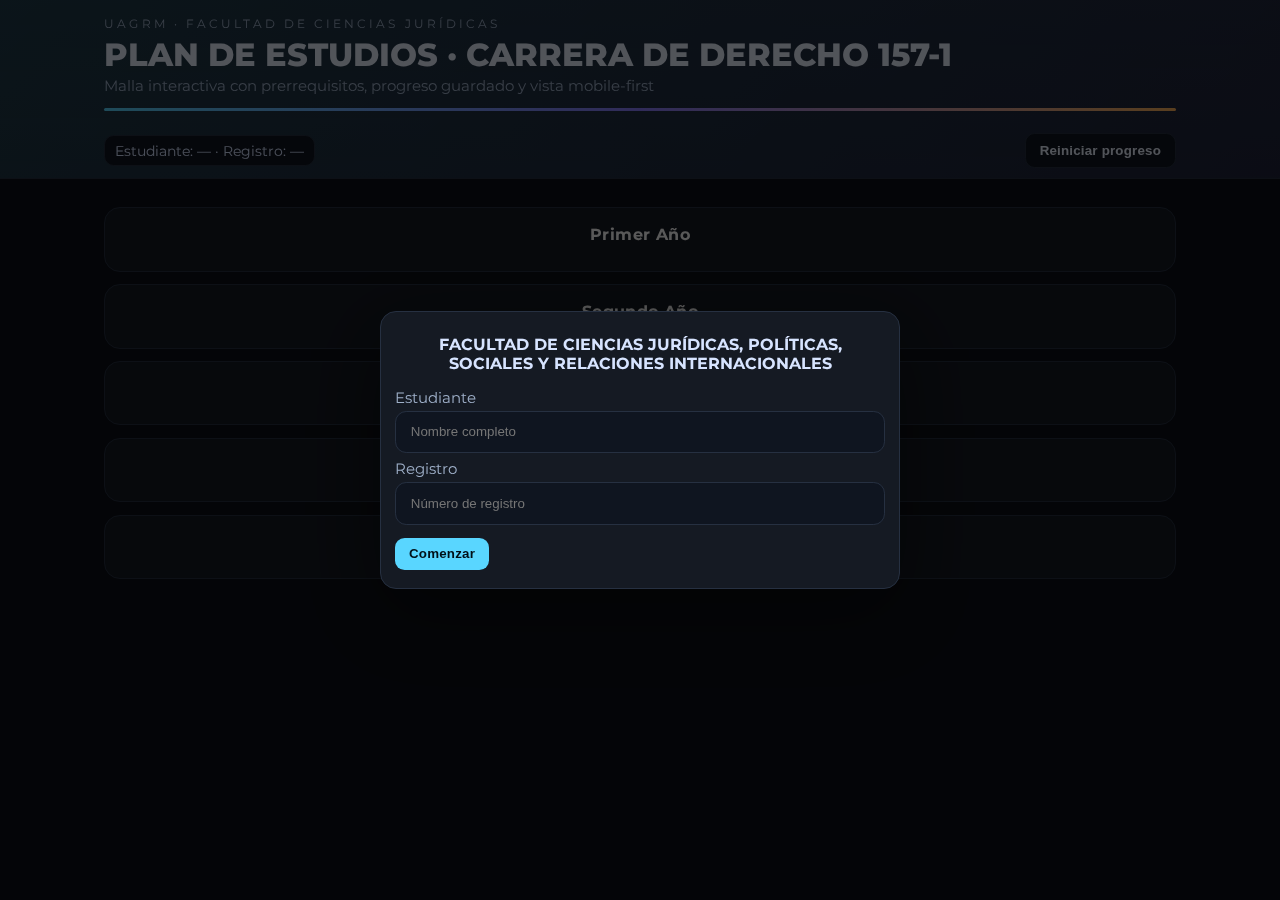
<file: index_fixed_colors.html>
<!DOCTYPE html>
<html lang="es">
<head>
<meta charset="utf-8" />
<meta name="viewport" content="width=device-width, initial-scale=1" />
<title>Plan de estudios · Carrera de Derecho 157-1</title>
<link rel="preconnect" href="https://fonts.gstatic.com" crossorigin>
<link href="https://fonts.googleapis.com/css2?family=Montserrat:wght@500;700&display=swap" rel="stylesheet">
<style>
:root{
  /* Tema base */
  --bg:#0e1117;
  --panel:#151a23; --ink:#e9f0ff; --muted:#9fb0c9; --line:#263041;
  --accent:#59d6ff; --accent-2:#8b7dff; --accent-3:#ffb35a;

  /* Paleta por tipo (cuerpo del tile) */
  --type-inst:#36c48f;
  /* instrumentales */
  --type-bas-esp:#8b7dff;    /* básicas específicas */
  --type-esp:#59a6ff;        /* específicas */
  --type-comp:#ffa554;
  /* complementarias */

  --approved-brightness:1.12;
  --strike:#b90f2e;          /* tachado */
  --tile-border:#2b3547;
}

*{box-sizing:border-box}
html,body{height:100%}
body{
  margin:0; background:var(--bg); color:var(--ink);
  font-family:"Montserrat",system-ui,Segoe UI,Roboto,Inter,Arial,sans-serif;
}

/* ====== ENCABEZADO HERO ====== */
.hero{
  position:sticky; top:0; z-index:20;
  background:
    linear-gradient(135deg, rgba(89,214,255,.18), rgba(139,125,255,.12)),
    linear-gradient(180deg, rgba(21,26,35,.98), rgba(21,26,35,.8));
  border-bottom:1px solid var(--line);
  backdrop-filter:saturate(130%) blur(8px);
}
.hero-inner{
  max-width:1100px; margin:0 auto; padding:1rem .9rem;
}
.kicker{
  letter-spacing:.25em; text-transform:uppercase; font-size:.76rem; color:var(--muted);
}
.title{
  margin:.25rem 0 .2rem; font-weight:800;
  font-size:clamp(1.15rem,4.8vw,2rem);
}
.subline{
  color:var(--muted); font-size:.92rem;
}
.divider{
  height:3px; margin:.8rem 0 0;
  background:linear-gradient(90deg, var(--accent), var(--accent-2), var(--accent-3));
  border-radius:2px;
}

/* ====== TOPBAR USUARIO ====== */
.topbar{
  display:flex; align-items:center; justify-content:space-between;
  max-width:1100px; margin:.4rem auto .6rem; padding:0 .9rem;
}
.badge{
  display:inline-flex; gap:.5rem;
  align-items:center;
  font-size:.85rem; color:#d5e1ff; background:#0f1520;
  border:1px solid var(--line); padding:.4rem .6rem; border-radius:.6rem;
}
.btn{
  appearance:none; border:none; cursor:pointer; border-radius:.6rem;
  padding:.55rem .85rem; font-weight:800; letter-spacing:.2px;
  color:#001018; background:var(--accent);
}
.btn:hover{filter:brightness(1.08)}
.btn-ghost{background:#0f1520; color:var(--ink); border:1px solid var(--line)}

/* ====== OVERLAY LOGIN ====== */
.overlay{position:fixed; inset:0; display:grid; place-items:center; background:rgba(0,0,0,.65); z-index:99}
.card{
  width:min(92vw,520px); background:var(--panel);
  border:1px solid var(--line);
  border-radius:1rem; padding:1rem .9rem 1.1rem; box-shadow:0 24px 80px rgba(0,0,0,.45);
}
.card h2{margin:.4rem 0 1rem; text-align:center; font-size:1rem; color:#d7e4ff}
label{display:block; font-size:.92rem; color:var(--muted);
  margin:.45rem 0 .25rem}
input{
  width:100%; padding:.8rem .9rem; border-radius:.7rem; border:1px solid var(--line);
  background:#0f1520; color:#fff; outline:none;
}
input:focus{border-color:var(--accent)}
.action{margin-top:.8rem}

/* ====== LAYOUT AÑOS ====== */
.main{max-width:1100px;
  margin:0 auto; padding:1rem .9rem 3rem}
.year{
  background:var(--panel); border:1px solid var(--line);
  border-radius:1rem; padding:.85rem; margin:.8rem 0;
}
.year h3{
  text-align:center;
  margin:.2rem 0 .8rem; letter-spacing:.4px;
  color:#fff; font-size:1rem;
}

/* Grid de materias (mobile-first) */
.grid{
  display:grid; gap:.65rem;
  grid-template-columns:repeat(2,minmax(0,1fr));
}
@media (min-width:640px){ .grid{grid-template-columns:repeat(3,1fr)} }
@media (min-width:960px){ .grid{grid-template-columns:repeat(4,1fr)} }

/* ====== TILE ====== */
.tile{
  position:relative; overflow:hidden; border-radius:.9rem; user-select:none; cursor:pointer;
  background:#101522;
  border:1px solid var(--tile-border);
  display:grid; grid-template-rows:auto 1fr; min-height:120px;
  box-shadow:0 10px 28px rgba(0,0,0,.22); transition:transform .08s ease, box-shadow .2s ease;
}
.tile:hover{transform:translateY(-2px);
  box-shadow:0 16px 34px rgba(0,0,0,.28)}
.tile.locked{cursor:not-allowed; opacity:.58; filter:saturate(.75) contrast(.9)}
.tile.locked:hover{transform:none; box-shadow:0 10px 28px rgba(0,0,0,.22)}

/* Franja superior (sigla) */
.tile .code{
  display:block; text-align:center; font-weight:800;
  color:#061019; letter-spacing:.3px;
  padding:.38rem .5rem; background:rgba(255,255,255,.86);
  box-shadow:inset 0 -1px 0 rgba(0,0,0,.08);
  font-size:.88rem;
}

/* Cuerpo (nombre) por tipo - degradé moderno */
.tile.type-inst  .name{background:linear-gradient(180deg, rgba(54,196,143,1), rgba(54,196,143,.85))}
.tile.type-bas-esp .name{background:linear-gradient(180deg, rgba(139,125,255,1), rgba(139,125,255,.85))}
.tile.type-esp   .name{background:linear-gradient(180deg, rgba(89,166,255,1), rgba(89,166,255,.85))}
.tile.type-comp  .name{background:linear-gradient(180deg, rgba(255,165,84,1), rgba(255,165,84,.85))}

.name{
  display:grid;
  place-items:center; padding:.75rem .6rem; text-align:center;
  color:#ffffff; font-weight:800; line-height:1.15; font-size:.98rem;
}

/* Píldora de créditos */
.tile-credit{
  position:absolute; right:8px; bottom:8px;
  background: rgba(255,255,255,.12);
  border:1px solid rgba(255,255,255,.22);
  color:#e7f7ff;
  font-size:.72rem; font-weight:800; padding:6px 8px; border-radius:9px;
}
/* Elimina cualquier contenido fijo tipo "CERE" de pseudo-elementos */
.tile-credit::before, .tile-credit::after{ content:none !important;
}

/* Aprobada */
.tile.approved .name, .tile.approved .code{filter:brightness(1.12)}
.tile.approved::after{
  content:""; position:absolute; left:8%; right:8%; top:50%; height:2px;
  background:linear-gradient(90deg, transparent, var(--strike), transparent);
  transform: translateY(-50%) rotate(-18deg);
  border-radius:2px; opacity:.98; pointer-events:none;
}

/* ====== MODAL FELICIDADES ====== */
.modal{position:fixed; inset:0; display:none; place-items:center; background:rgba(0,0,0,.55); z-index:98}
.modal.show{display:grid}
.modal .paper{
  width:min(92vw,520px); text-align:center; background:var(--panel);
  border:1px solid var(--line); border-radius:1rem; padding:1rem 1.1rem;
  box-shadow:0 24px 80px rgba(0,0,0,.45); font-weight:800; letter-spacing:.2px;
}

/* Utilidades */
.hidden{display:none!important}
</style>
</head>
<body>

<header class="hero">
  <div class="hero-inner">
    <div class="kicker">UAGRM · Facultad de Ciencias Jurídicas</div>
    <div class="title">PLAN DE ESTUDIOS · CARRERA DE DERECHO 157-1</div>
    <div class="subline">Malla interactiva con prerrequisitos, progreso guardado y vista mobile-first</div>
    <div class="divider"></div>
  </div>
  <div class="topbar">
    <div class="badge" id="userBadge">Estudiante: — · Registro: —</div>
    <div class="actions">
      <button class="btn btn-ghost" id="resetBtn" type="button">Reiniciar progreso</button>
    </div>
  </div>
</header>

<main class="main">
  <section class="year"><h3>Primer Año</h3><div class="grid" data-year="1"></div></section>
  <section class="year"><h3>Segundo Año</h3><div class="grid" data-year="2"></div></section>
  <section class="year"><h3>Tercer Año</h3><div class="grid" data-year="3"></div></section>
  <section class="year"><h3>Cuarto Año</h3><div class="grid" data-year="4"></div></section>
  <section class="year"><h3>Quinto Año</h3><div class="grid" data-year="5"></div></section>
</main>

<div class="overlay" id="login">
  <div class="card">
    <h2>FACULTAD DE CIENCIAS JURÍDICAS, POLÍTICAS, SOCIALES Y RELACIONES INTERNACIONALES</h2>
    <label>Estudiante</label>
    <input id="inName" type="text" placeholder="Nombre completo" />
    <label>Registro</label>
    <input id="inReg" type="text" placeholder="Número de registro" />
    <div class="action">
      <button class="btn" id="startBtn" type="button">Comenzar</button>
    </div>
  </div>
</div>

<div class="modal" id="congrats">
  <div class="paper">🎉 ¡FELICIDADES!
Has aprobado toda la malla curricular.</div>
</div>

<script>
/* =======================
   DATA — DERECHO 157-1
   (DER404 SOLO REQUIERE DER202; DER505 actualizado)
   ======================= */
const COURSES = [
  // 1er Año
  {id:'DER100', name:'Introducción al Derecho', year:1, type:'inst', prereq:[]},
  {id:'DER101', name:'Derecho Romano e Historia del Derecho Boliviano', year:1, type:'bas-esp', prereq:[]},
  {id:'DER102', name:'Sociología General y Jurídica', year:1, type:'inst', prereq:[]},
  {id:'DER103', name:'Ciencia Política e Historia del Pensamiento Político', year:1, type:'bas-esp', prereq:[]},
  {id:'DER104', name:'Derecho Civil I y II (Personas y Derechos Reales)', year:1, type:'esp', prereq:[]},
  {id:'DER105', name:'Economía Política', year:1, type:'comp', prereq:[]},
  {id:'DER106', name:'Filosofía General y del 
Derecho', year:1, type:'bas-esp', prereq:[]},
  {id:'DER107', name:'Metodología de la Investigación Social y Jurídica', year:1, type:'bas-esp', prereq:[]},

  // 2do Año
  {id:'DER200', name:'Derecho Constitucional y Procedimientos Constitucionales', year:2, type:'esp', prereq:['DER100','DER101','DER102','DER103']},
  {id:'DER201', name:'Derechos Humanos, su Procedimiento y Derecho Indígena', year:2, type:'esp', prereq:['DER100']},
  {id:'DER202', name:'Derecho Administrativo y su Procedimiento', year:2, type:'esp', prereq:['DER100']},
  {id:'DER203', name:'Derecho Civil III (Obligaciones)', year:2, type:'esp', prereq:['DER104']},
  {id:'DER204', name:'Medicina Legal', year:2, type:'esp', prereq:['DER104']},
  {id:'DER205', name:'Derecho Penal I', year:2, type:'esp', prereq:['DER105']},
  {id:'DER206', name:'Criminología', year:2, type:'esp', prereq:['DER105']},
  {id:'DER207', name:'Ley del Órgano Judicial, Ética y Taller de Expresión', year:2, type:'comp', prereq:['DER106']},

  // 3er Año
  {id:'DER300', name:'Derecho Laboral, su Procedimiento y Práctica Forense', year:3, type:'esp', prereq:['DER200']},
  {id:'DER301', name:'Derecho Financiero, Tributario y Aduanero y su Procedimiento', year:3, type:'esp', prereq:['DER105']},
  {id:'DER302', name:'Derecho del Medio Ambiente y su Procedimiento', year:3, type:'esp', prereq:['DER202']},
  {id:'DER303', name:'Derecho Civil IV (Contratos)', year:3, type:'esp', prereq:['DER203']},
  {id:'DER304', name:'Derecho Procesal Civil y Práctica Forense', year:3, type:'esp', prereq:['DER203']},
  {id:'DER305', name:'Derecho Penal II', year:3, type:'esp', prereq:['DER205']},
  {id:'DER306', name:'Derecho Procesal Penal y Práctica Forense', year:3, type:'esp', prereq:['DER205']},

  // 4to Año
  {id:'DER400', name:'Derecho a la Seguridad Social, Procedimiento y Práctica Forense', year:4, type:'esp', prereq:['DER300']},
  {id:'DER401', name:'Derecho Comercial y Empresarial', year:4, type:'esp', prereq:['DER301']},
  {id:'DER402', name:'Derecho Agrario y Procedimiento Administrativo Agrario', year:4, type:'esp', prereq:['DER302']},
  {id:'DER403', name:'Derecho Civil V (Sucesiones)', year:4, type:'esp', prereq:['DER303']},
  {id:'DER404', name:'Derecho Bancario, Bursátil y Cooperativo', year:4, type:'esp', prereq:['DER202']},
  {id:'DER405', name:'Derecho Informático', year:4, type:'esp', prereq:['DER304']},
  {id:'DER406', name:'Derecho Internacional Público y Privado', year:4, type:'esp', prereq:['DER305','DER306']},
  {id:'DER407', name:'Metodología y Taller de Tesis', year:4, type:'comp', prereq:['DER107']},

  // 5to Año (con tus correcciones)
  {id:'DER500', name:'Derecho Autonómico y Municipal', year:5, type:'comp', prereq:['DER202']},
  {id:'DER501', name:'Derecho Procesal Agrario y su Proceso Oral', year:5, type:'esp', prereq:['DER402']},
  {id:'DER502', name:'Derecho Minero y Petrolero', year:5, type:'esp', prereq:['DER302']},
  {id:'DER503', name:'Derecho de la Familia, Niñez, Adolescencia y Violencia', year:5, type:'esp', prereq:['DER403']},
  {id:'DER504', name:'Taller y Práctica Forense Civil', year:5, type:'comp', prereq:['DER303']},
  {id:'DER505', name:'Taller y Práctica Forense Penal y Sistema Penitenciario', year:5, type:'comp', prereq:['DER404','DER305','DER406']},
  {id:'DER506', name:'Métodos Alternativos de Resolución de Conflictos', year:5, type:'comp', prereq:['DER407']},
];

/* === Créditos exactos (según tu lista) === */
const CREDITS = {
  DER100:8, DER101:8, DER102:6, DER103:6, DER104:6, DER105:6, DER106:6, DER107:8,
  DER200:8, DER201:6, DER202:6, DER203:6, DER204:6, DER205:6, DER206:6, DER207:6,
  DER300:8, DER301:6, DER302:6, DER303:8, DER304:10, DER305:6, DER306:10,
  DER400:6, DER401:8, DER402:6, DER403:8, DER404:6, DER405:6, DER406:8, DER407:8,
  DER500:6, DER501:6, DER502:8, DER503:8, DER504:6, DER505:6, DER506:6
};
/* ======== Estado y persistencia ======== */
const $ = s => document.querySelector(s);
const $$ = s => [...document.querySelectorAll(s)];
let COMPLETED = new Set();
let STORAGE_KEY = ""; // malla_derecho_1571_<registro>
const CHILDREN = {};

// Construye grafo de dependencias (hijos)
COURSES.forEach(c => c.prereq.forEach(p => (CHILDREN[p] ??= []).push(c.id)));
/* ======== UI ======== */
function renderAll(){
  // Limpia contenedores por año y rellena
  $$(".grid").forEach(g => g.innerHTML = "");
  COURSES.forEach(c => {
    const grid = document.querySelector(`.grid[data-year="${c.year}"]`);
    const tile = document.createElement("div");
    tile.className = `tile year-${c.year} type-${typeClass(c.type)}`;
    tile.dataset.id = c.id;

    const isDone = COMPLETED.has(c.id);
    const unlocked = isDone || c.prereq.every(p => COMPLETED.has(p));
    if (isDone) tile.classList.add("approved");
    if (!unlocked) tile.classList.add("locked");

    const credits = CREDITS[c.id] ?? '';
    tile.innerHTML = `
      <span class="code">${c.id}</span>
      <div class="name">${c.name}</div>
      <div class="tile-credit">${credits ? `${credits} cr` : ''}</div>
    `;

    tile.addEventListener("click", () => {
      if (tile.classList.contains("locked")) return;

      if (COMPLETED.has(c.id)) {
        // Desmarcar + cascada
        COMPLETED.delete(c.id);
        unapproveCascade(c.id);
      } else {
        // Marcar
        COMPLETED.add(c.id);
      }
      save();
      const all = COURSES.every(x => COMPLETED.has(x.id));
      renderAll();
      if (all) showCongrats();
    });

    grid.appendChild(tile);
  });
}
function typeClass(t){
  switch(t){
    case 'inst': return 'inst';
    case 'bas-esp': return 'bas-esp';
    case 'esp': return 'esp';
    case 'comp': return 'comp';
    default: return 'esp';
  }
}

/* ======== Cascada ======== */
function unapproveCascade(root){
  const stack = [root];
  const visited = new Set();
  while (stack.length){
    const cur = stack.pop();
    if (visited.has(cur)) continue;
    visited.add(cur);
    (CHILDREN[cur] || []).forEach(ch => {
      if (COMPLETED.has(ch)) {
        COMPLETED.delete(ch);
        stack.push(ch);
      }
    });
  }
}

/* ======== Persistencia ======== */
function save(){ localStorage.setItem(STORAGE_KEY, JSON.stringify([...COMPLETED])); }
function load(){
  const raw = localStorage.getItem(STORAGE_KEY);
  COMPLETED = new Set(raw ? JSON.parse(raw) : []);
}

/* ======== Login + acciones ======== */
document.addEventListener("DOMContentLoaded", () => {
  // Asegura que el modal felicidades NO se muestre al inicio
  $("#congrats").classList.remove("show");

  $("#startBtn").addEventListener("click", () => {
    const name = $("#inName").value.trim();
    const reg  = $("#inReg").value.trim();
    if (!name || !reg) { alert("Completá Estudiante y Registro"); return; }

    STORAGE_KEY = `malla_derecho_1571_${reg}`;
    load();

    $("#login").classList.add("hidden");
    $("#userBadge").textContent = `Estudiante: ${name} · Registro: ${reg}`;
    renderAll();
  });

  $("#resetBtn").addEventListener("click", () => {
    if (!STORAGE_KEY) return;
    if (confirm("¿Borrar todo tu progreso guardado?")) {
      localStorage.removeItem(STORAGE_KEY);
      COMPLETED.clear();
      renderAll();
    }
  });
});
/* ======== Modal felicidades ======== */
function showCongrats(){
  const m = $("#congrats");
  m.classList.add("show");
  setTimeout(() => m.classList.remove("show"), 5000);
}
</script>
</body>
</html>
</file>
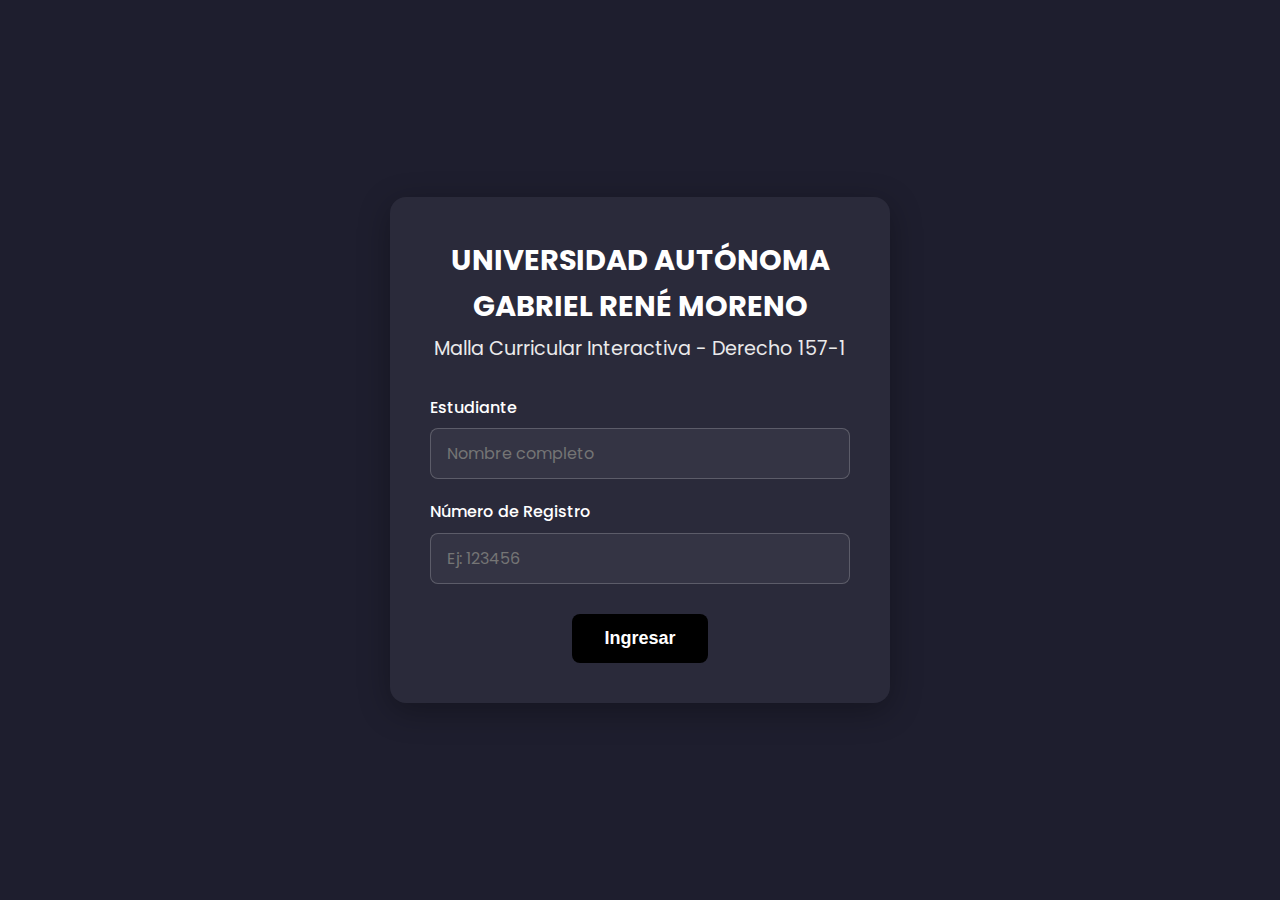
<file: Qwen_html_20250907_54opoy7r4.html>
<!DOCTYPE html>
<html lang="es">
<head>
  <meta charset="UTF-8" />
  <meta name="viewport" content="width=device-width, initial-scale=1.0" />
  <title>Malla Curricular - Derecho UAGRM 157-1</title>
  <link href="https://fonts.googleapis.com/css2?family=Poppins:wght@400;500;600;700&display=swap" rel="stylesheet">
  <style>
    :root {
      --bg-primary: #1e1e2e;
      --bg-secondary: #2a2a3a;
      --text: #ffffff;
      --primary: #000000;
      --border: #ffffff33;
      --hover-shadow: 0 6px 16px rgba(255,255,255,0.1);
      --card-bg: #2a2a3a;
      --especificas: #6c97d0;
      --basicas-especificas: #b854f3;
      --basicas-instrumentales: #4ecdc4;
      --complementarias: #f98e4b;
    }

    * {
      margin: 0;
      padding: 0;
      box-sizing: border-box;
    }

    body {
      font-family: 'Poppins', sans-serif;
      background-color: var(--bg-primary);
      color: var(--text);
      line-height: 1.6;
      padding: 0;
      min-height: 100vh;
      display: flex;
      flex-direction: column;
      align-items: center;
      justify-content: center;
    }

    .login-container {
      background: var(--card-bg);
      padding: 40px;
      border-radius: 16px;
      box-shadow: 0 8px 32px rgba(0,0,0,0.3);
      text-align: center;
      max-width: 500px;
      width: 90%;
    }

    .login-container h1 {
      font-size: 1.8rem;
      margin-bottom: 5px;
      font-weight: 700;
    }

    .login-container h2 {
      font-size: 1.2rem;
      margin-bottom: 30px;
      font-weight: 400;
      opacity: 0.9;
    }

    .input-group {
      margin-bottom: 20px;
      text-align: left;
    }

    .input-group label {
      display: block;
      margin-bottom: 8px;
      font-weight: 500;
    }

    .input-group input {
      width: 100%;
      padding: 12px 16px;
      border: 1px solid var(--border);
      background: rgba(255,255,255,0.05);
      color: var(--text);
      border-radius: 8px;
      font-size: 16px;
      font-family: 'Poppins', sans-serif;
    }

    .input-group input:focus {
      outline: none;
      border-color: var(--primary);
      background: rgba(255,255,255,0.1);
    }

    .login-btn {
      padding: 14px 32px;
      background: var(--primary);
      color: var(--text);
      border: none;
      border-radius: 8px;
      cursor: pointer;
      font-size: 18px;
      font-weight: 600;
      transition: all 0.3s ease;
      margin-top: 10px;
    }

    .login-btn:hover {
      transform: translateY(-2px);
      box-shadow: var(--hover-shadow);
    }

    .main-container {
      display: none;
      width: 100%;
      max-width: 1300px;
      margin: 20px auto;
      padding: 20px;
    }

    header {
      text-align: center;
      padding: 25px 0;
      position: relative;
    }

    header h1 {
      font-size: 2rem;
      font-weight: 700;
      letter-spacing: 1px;
    }

    .user-info {
      margin-top: 10px;
      font-size: 0.95rem;
      opacity: 0.8;
    }

    .controls {
      display: flex;
      justify-content: center;
      gap: 12px;
      padding: 20px 0;
      background: var(--bg-secondary);
      border-radius: 12px;
      margin: 20px 0;
    }

    button {
      padding: 12px 24px;
      background: var(--primary);
      color: var(--text);
      border: none;
      border-radius: 8px;
      cursor: pointer;
      font-size: 16px;
      font-weight: 500;
      transition: all 0.3s ease;
    }

    button:hover {
      background: #1a1a1a;
      transform: translateY(-2px);
    }

    .progress-bar {
      height: 12px;
      background: #ffffff20;
      border-radius: 6px;
      margin: 20px 0;
      overflow: hidden;
    }

    .progress {
      height: 100%;
      background: linear-gradient(90deg, #4ecdc4, #6c97d0);
      width: 0%;
      transition: width 0.5s ease;
    }

    .status {
      text-align: center;
      margin: 15px 0;
      font-weight: 600;
      color: var(--primary);
    }

    .semester {
      padding: 20px;
      border-top: 1px solid var(--border);
      background: var(--card-bg);
      border-radius: 12px;
      margin: 20px 0;
    }

    .semester-title {
      font-size: 1.4rem;
      font-weight: 600;
      color: var(--primary);
      margin-bottom: 15px;
      padding-left: 10px;
      position: relative;
    }

    .semester-title::before {
      content: '';
      position: absolute;
      left: 0;
      top: 50%;
      transform: translateY(-50%);
      width: 6px;
      height: 100%;
      background: var(--primary);
      border-radius: 3px;
    }

    .subjects {
      display: grid;
      grid-template-columns: repeat(auto-fill, minmax(260px, 1fr));
      gap: 18px;
      margin-top: 15px;
    }

    .subject {
      padding: 16px;
      border: 2px solid var(--border);
      border-radius: 12px;
      background: var(--card-bg);
      cursor: pointer;
      transition: all 0.3s ease;
      box-shadow: 0 2px 6px rgba(0,0,0,0.1);
      text-align: center;
      position: relative;
      overflow: hidden;
    }

    .subject:hover {
      transform: translateY(-4px);
      box-shadow: var(--hover-shadow);
      border-color: #ffffff66;
    }

    .subject.completed {
      background: #2a3a3a;
      border-color: #4ecdc4;
      opacity: 0.9;
    }

    .subject.locked {
      opacity: 0.5;
      cursor: not-allowed;
      filter: grayscale(80%);
    }

    .subject.completed .subject-name {
      text-decoration: line-through;
      color: #aaa;
    }

    .subject-type {
      font-size: 0.8em;
      color: #ccc;
      margin-bottom: 8px;
      font-weight: 500;
    }

    .subject-code {
      font-weight: 600;
      color: var(--primary);
      margin-bottom: 6px;
    }

    .subject-name {
      font-size: 1rem;
      font-weight: 500;
      margin-bottom: 6px;
      color: var(--text);
    }

    .subject-credits {
      font-size: 0.9em;
      color: #bbb;
    }

    .legend {
      padding: 20px;
      background: var(--bg-secondary);
      border-radius: 12px;
      margin-top: 20px;
      font-size: 0.95rem;
    }

    .legend-item {
      display: inline-flex;
      align-items: center;
      margin-right: 25px;
      margin-bottom: 8px;
    }

    .legend-color {
      width: 14px;
      height: 14px;
      border-radius: 50%;
      margin-right: 8px;
    }

    .legend-color.especificas { background: var(--especificas); }
    .legend-color.basicas-especificas { background: var(--basicas-especificas); }
    .legend-color.basicas-instrumentales { background: var(--basicas-instrumentales); }
    .legend-color.complementarias { background: var(--complementarias); }

    @media (max-width: 768px) {
      .subjects {
        grid-template-columns: 1fr;
      }
      .controls {
        flex-direction: column;
        gap: 10px;
      }
      .semester-title {
        font-size: 1.2rem;
      }
      .login-container {
        padding: 30px 20px;
      }
    }
  </style>
</head>
<body>
  <!-- Pantalla de Login -->
  <div id="loginScreen" class="login-container">
    <h1>UNIVERSIDAD AUTÓNOMA GABRIEL RENÉ MORENO</h1>
    <h2>Malla Curricular Interactiva - Derecho 157-1</h2>
    <div class="input-group">
      <label for="studentName">Estudiante</label>
      <input type="text" id="studentName" placeholder="Nombre completo" required>
    </div>
    <div class="input-group">
      <label for="studentId">Número de Registro</label>
      <input type="text" id="studentId" placeholder="Ej: 123456" required>
    </div>
    <button class="login-btn" onclick="login()">Ingresar</button>
  </div>

  <!-- Contenedor Principal (oculto al inicio) -->
  <div id="mainScreen" class="main-container">
    <header>
      <h1>🎓 Malla Curricular - Derecho UAGRM 157-1</h1>
      <div class="user-info" id="userInfo"></div>
    </header>

    <div class="controls">
      <button onclick="resetAll()">Reiniciar Progreso</button>
      <button onclick="showCompleted()">Ver Completadas</button>
      <button onclick="logout()">Cambiar Usuario</button>
    </div>

    <div class="progress-bar">
      <div id="progress" class="progress"></div>
    </div>
    <div class="status" id="status">Progreso: 0% (0/30)</div>

    <div id="semester-1" class="semester">
      <div class="semester-title">1° AÑO</div>
      <div class="subjects" id="subjects-1"></div>
    </div>

    <div id="semester-2" class="semester">
      <div class="semester-title">2° AÑO</div>
      <div class="subjects" id="subjects-2"></div>
    </div>

    <div id="semester-3" class="semester">
      <div class="semester-title">3° AÑO</div>
      <div class="subjects" id="subjects-3"></div>
    </div>

    <div id="semester-4" class="semester">
      <div class="semester-title">4° AÑO</div>
      <div class="subjects" id="subjects-4"></div>
    </div>

    <div id="semester-5" class="semester">
      <div class="semester-title">5° AÑO</div>
      <div class="subjects" id="subjects-5"></div>
    </div>

    <div class="legend">
      <div class="legend-item">
        <span class="legend-color especificas"></span> Específicas
      </div>
      <div class="legend-item">
        <span class="legend-color basicas-especificas"></span> Básicas Específicas
      </div>
      <div class="legend-item">
        <span class="legend-color basicas-instrumentales"></span> Básicas Instrumentales
      </div>
      <div class="legend-item">
        <span class="legend-color complementarias"></span> Complementarias
      </div>
    </div>
  </div>

  <script>
    // --- Datos de materias ---
    const materias = [
      { sigla: "DER100", nombre: "INTRODUCCIÓN AL DERECHO", creditos: 8, tipo: "basicas-instrumentales", prereq: [], semestre: 1 },
      { sigla: "DER101", nombre: "DERECHO ROMANO E HIST. DEL DER. BOL.", creditos: 8, tipo: "basicas-instrumentales", prereq: [], semestre: 1 },
      { sigla: "DER102", nombre: "SOCILOGÍA GENERAL Y JURÍDICA", creditos: 6, tipo: "basicas-instrumentales", prereq: [], semestre: 1 },
      { sigla: "DER103", nombre: "CIENCIA POLÍTICA E HIST. DEL PENS. POLÍTICO", creditos: 6, tipo: "basicas-instrumentales", prereq: [], semestre: 1 },
      { sigla: "DER104", nombre: "DERECHO CIVIL I Y II (Personas y Derechos Reales)", creditos: 6, tipo: "basicas-instrumentales", prereq: [], semestre: 1 },
      { sigla: "DER105", nombre: "ECONOMÍA POLÍTICA", creditos: 6, tipo: "complementarias", prereq: [], semestre: 1 },
      { sigla: "DER106", nombre: "FILOSOFÍA GENERAL Y DEL DERECHO", creditos: 6, tipo: "basicas-instrumentales", prereq: [], semestre: 1 },
      { sigla: "DER107", nombre: "METODOLOGÍA DE INVESTIGACIÓN SOCIAL Y JURÍDICA", creditos: 8, tipo: "basicas-instrumentales", prereq: [], semestre: 1 },

      { sigla: "DER200", nombre: "DERECHO CONSTITUCIONAL Y PROC. CONST.", creditos: 8, tipo: "especificas", prereq: ["DER100", "DER103"], semestre: 2 },
      { sigla: "DER201", nombre: "DERECHOS HUMANOS, SU PROCEDIMIENTO Y DERECHO INDÍGENA", creditos: 8, tipo: "complementarias", prereq: ["DER101", "DER102"], semestre: 2 },
      { sigla: "DER202", nombre: "DERECHO ADMINISTRATIVO Y SU PROCEDIMIENTO", creditos: 8, tipo: "basicas-especificas", prereq: ["DER104"], semestre: 2 },
      { sigla: "DER203", nombre: "DERECHO CIVIL III (OBLIGACIONES)", creditos: 8, tipo: "especificas", prereq: ["DER104"], semestre: 2 },
      { sigla: "DER204", nombre: "MEDICINA LEGAL", creditos: 8, tipo: "especificas", prereq: ["DER104"], semestre: 2 },
      { sigla: "DER205", nombre: "DERECHO PENAL I", creditos: 8, tipo: "especificas", prereq: ["DER106"], semestre: 2 },
      { sigla: "DER206", nombre: "CRIMINOLOGÍA", creditos: 8, tipo: "especificas", prereq: ["DER102"], semestre: 2 },
      { sigla: "DER207", nombre: "LEY DEL ÓRGANO JUDICIAL, ÉTICA, TALLER DE EXPRESIÓN ORAL Y ESCRITA", creditos: 8, tipo: "especificas", prereq: ["DER106"], semestre: 2 },

      { sigla: "DER300", nombre: "DERECHO LABORAL, SU PROCEDIMIENTO Y PRÁCT. FORENSE", creditos: 6, tipo: "especificas", prereq: ["DER201"], semestre: 3 },
      { sigla: "DER301", nombre: "DERECHO FINANCIERO, TRIBUTARIO, ADUANERO Y SU PROCEDIMIENTO", creditos: 6, tipo: "especificas", prereq: ["DER105"], semestre: 3 },
      { sigla: "DER302", nombre: "DERECHO DEL MEDIO AMBIENTE Y SU PROCEDIMIENTO", creditos: 6, tipo: "especificas", prereq: ["DER200"], semestre: 3 },
      { sigla: "DER303", nombre: "DERECHO CIVIL IV (CONTRATOS)", creditos: 8, tipo: "especificas", prereq: ["DER203"], semestre: 3 },
      { sigla: "DER304", nombre: "DERECHO PROCESAL CIVIL Y PRÁCT. FORENSE", creditos: 10, tipo: "especificas", prereq: ["DER203"], semestre: 3 },
      { sigla: "DER305", nombre: "DERECHO PENAL II", creditos: 8, tipo: "especificas", prereq: ["DER204", "DER205"], semestre: 3 },
      { sigla: "DER306", nombre: "DERECHO PROCESAL PENAL Y PRÁCT. FORENSE", creditos: 10, tipo: "especificas", prereq: ["DER205", "DER206"], semestre: 3 },

      { sigla: "DER400", nombre: "DERECHO A LA SEGURIDAD SOCIAL, SUPROC. Y PRÁCT. FORENSE", creditos: 6, tipo: "especificas", prereq: ["DER300"], semestre: 4 },
      { sigla: "DER401", nombre: "DERECHO COMERCIAL Y EMPRESARIAL", creditos: 8, tipo: "basicas-especificas", prereq: ["DER301"], semestre: 4 },
      { sigla: "DER402", nombre: "DERECHO AGRARIO Y PROC. ADM. AGRARIO", creditos: 6, tipo: "basicas-especificas", prereq: ["DER302"], semestre: 4 },
      { sigla: "DER403", nombre: "DERECHO CIVIL V (SUCESIONES)", creditos: 8, tipo: "especificas", prereq: ["DER303"], semestre: 4 },
      { sigla: "DER404", nombre: "DERECHO BANCARIO, BURSÁTIL Y COOPERATIVO", creditos: 6, tipo: "basicas-especificas", prereq: ["DER202"], semestre: 4 },
      { sigla: "DER405", nombre: "DERECHO INFORMÁTICO", creditos: 6, tipo: "especificas", prereq: ["DER303"], semestre: 4 },
      { sigla: "DER406", nombre: "DERECHO INTERNACIONAL PÚBLICO Y PRIVADO", creditos: 8, tipo: "basicas-especificas", prereq: ["DER305"], semestre: 4 },
      { sigla: "DER407", nombre: "METODOLOGÍA Y TALLER DE TESIS", creditos: 8, tipo: "basicas-especificas", prereq: ["DER107"], semestre: 4 },

      { sigla: "DER500", nombre: "DERECHO AUTONÓMICO Y MUNICIPAL", creditos: 6, tipo: "especificas", prereq: ["DER202"], semestre: 5 },
      { sigla: "DER501", nombre: "DERECHO PROCESAL AGRARIO Y SU PROCESO ORAL", creditos: 6, tipo: "especificas", prereq: ["DER402"], semestre: 5 },
      { sigla: "DER502", nombre: "DERECHO MINERO Y PETROLERO", creditos: 8, tipo: "basicas-especificas", prereq: ["DER302"], semestre: 5 },
      { sigla: "DER503", nombre: "DERECHO DE FAMILIA, DE LA NIÑEZ, ADOLESCENCIA Y VIOLENCIA", creditos: 8, tipo: "especificas", prereq: ["DER403"], semestre: 5 },
      { sigla: "DER504", nombre: "TALLER Y PRÁCTICA FORENSE CIVIL", creditos: 6, tipo: "especificas", prereq: ["DER303"], semestre: 5 },
      { sigla: "DER505", nombre: "TALLER Y PRÁCT. FORENSE PENAL Y SISTEMA PENITENCIARIO", creditos: 6, tipo: "especificas", prereq: ["DER304", "DER305", "DER406"], semestre: 5 },
      { sigla: "DER506", nombre: "MÉTODOS ALTERNATIVOS DE RESOLUCIÓN DE CONFLICTOS", creditos: 6, tipo: "complementarias", prereq: ["DER407"], semestre: 5 }
    ];

    let completadas = new Set();
    const totalMaterias = materias.length;
    let currentUser = null;

    // --- Login ---
    function login() {
      const name = document.getElementById('studentName').value.trim();
      const id = document.getElementById('studentId').value.trim();

      if (!name || !id) {
        alert("Por favor, completa todos los campos.");
        return;
      }

      currentUser = { name, id };
      document.getElementById('userInfo').textContent = `👤 ${name} | 🆔 ${id}`;

      // Cargar progreso guardado
      const savedProgress = localStorage.getItem(`progress_${id}`);
      if (savedProgress) {
        completadas = new Set(JSON.parse(savedProgress));
      } else {
        completadas = new Set();
      }

      // Mostrar malla
      document.getElementById('loginScreen').style.display = 'none';
      document.getElementById('mainScreen').style.display = 'block';

      renderMaterias();
      updateProgress();
    }

    // --- Logout ---
    function logout() {
      saveProgress();
      completadas.clear();
      currentUser = null;
      document.getElementById('mainScreen').style.display = 'none';
      document.getElementById('loginScreen').style.display = 'flex';
      document.getElementById('studentName').value = '';
      document.getElementById('studentId').value = '';
    }

    // --- Guardar progreso ---
    function saveProgress() {
      if (currentUser) {
        localStorage.setItem(`progress_${currentUser.id}`, JSON.stringify([...completadas]));
      }
    }

    // --- Renderizar materias ---
    function renderMaterias() {
      const semestres = document.querySelectorAll('.subjects');
      semestres.forEach(sem => sem.innerHTML = '');

      materias.forEach(materia => {
        const container = document.getElementById(`subjects-${materia.semestre}`);
        if (!container) return;

        const subject = document.createElement('div');
        subject.className = `subject ${completadas.has(materia.sigla) ? 'completed' : ''}`;
        subject.dataset.sigla = materia.sigla;

        subject.style.borderColor = getColor(materia.tipo);

        subject.innerHTML = `
          <div class="subject-type">${getTipoNombre(materia.tipo)}</div>
          <div class="subject-code">${materia.sigla}</div>
          <div class="subject-name">${materia.nombre}</div>
          <div class="subject-credits">${materia.creditos} cr.</div>
        `;

        if (materia.prereq.every(pr => completadas.has(pr)) || materia.prereq.length === 0) {
          subject.onclick = () => toggleMateria(materia.sigla);
        } else {
          subject.classList.add('locked');
          subject.title = "Prerrequisitos no cumplidos";
        }

        container.appendChild(subject);
      });
    }

    // --- Toggle materia ---
    function toggleMateria(sigla) {
      if (completadas.has(sigla)) {
        completadas.delete(sigla);
      } else {
        completadas.add(sigla);
      }
      saveProgress();
      renderMaterias();
      updateProgress();
    }

    // --- Actualizar progreso ---
    function updateProgress() {
      const progress = (completadas.size / totalMaterias) * 100;
      document.getElementById('progress').style.width = `${progress}%`;
      document.getElementById('status').textContent = `Progreso: ${Math.round(progress)}% (${completadas.size}/${totalMaterias})`;
    }

    // --- Resetear ---
    function resetAll() {
      if (confirm("¿Estás seguro de reiniciar tu progreso?")) {
        completadas.clear();
        saveProgress();
        renderMaterias();
        updateProgress();
      }
    }

    // --- Mostrar completadas ---
    function showCompleted() {
      if (completadas.size === 0) {
        alert("No has completado ninguna materia aún.");
      } else {
        alert("Materias completadas:\n" + Array.from(completadas).join("\n"));
      }
    }

    // --- Helpers ---
    function getColor(tipo) {
      switch (tipo) {
        case "especificas": return "var(--especificas)";
        case "basicas-especificas": return "var(--basicas-especificas)";
        case "basicas-instrumentales": return "var(--basicas-instrumentales)";
        case "complementarias": return "var(--complementarias)";
        default: return "var(--border)";
      }
    }

    function getTipoNombre(tipo) {
      switch (tipo) {
        case "especificas": return "ESPECÍFICAS";
        case "basicas-especificas": return "BÁSICAS ESPECÍFICAS";
        case "basicas-instrumentales": return "BÁSICAS INSTRUMENTALES";
        case "complementarias": return "COMPLEMENTARIAS";
        default: return "OTRO";
      }
    }
  </script>
</body>
</html>
</file>
